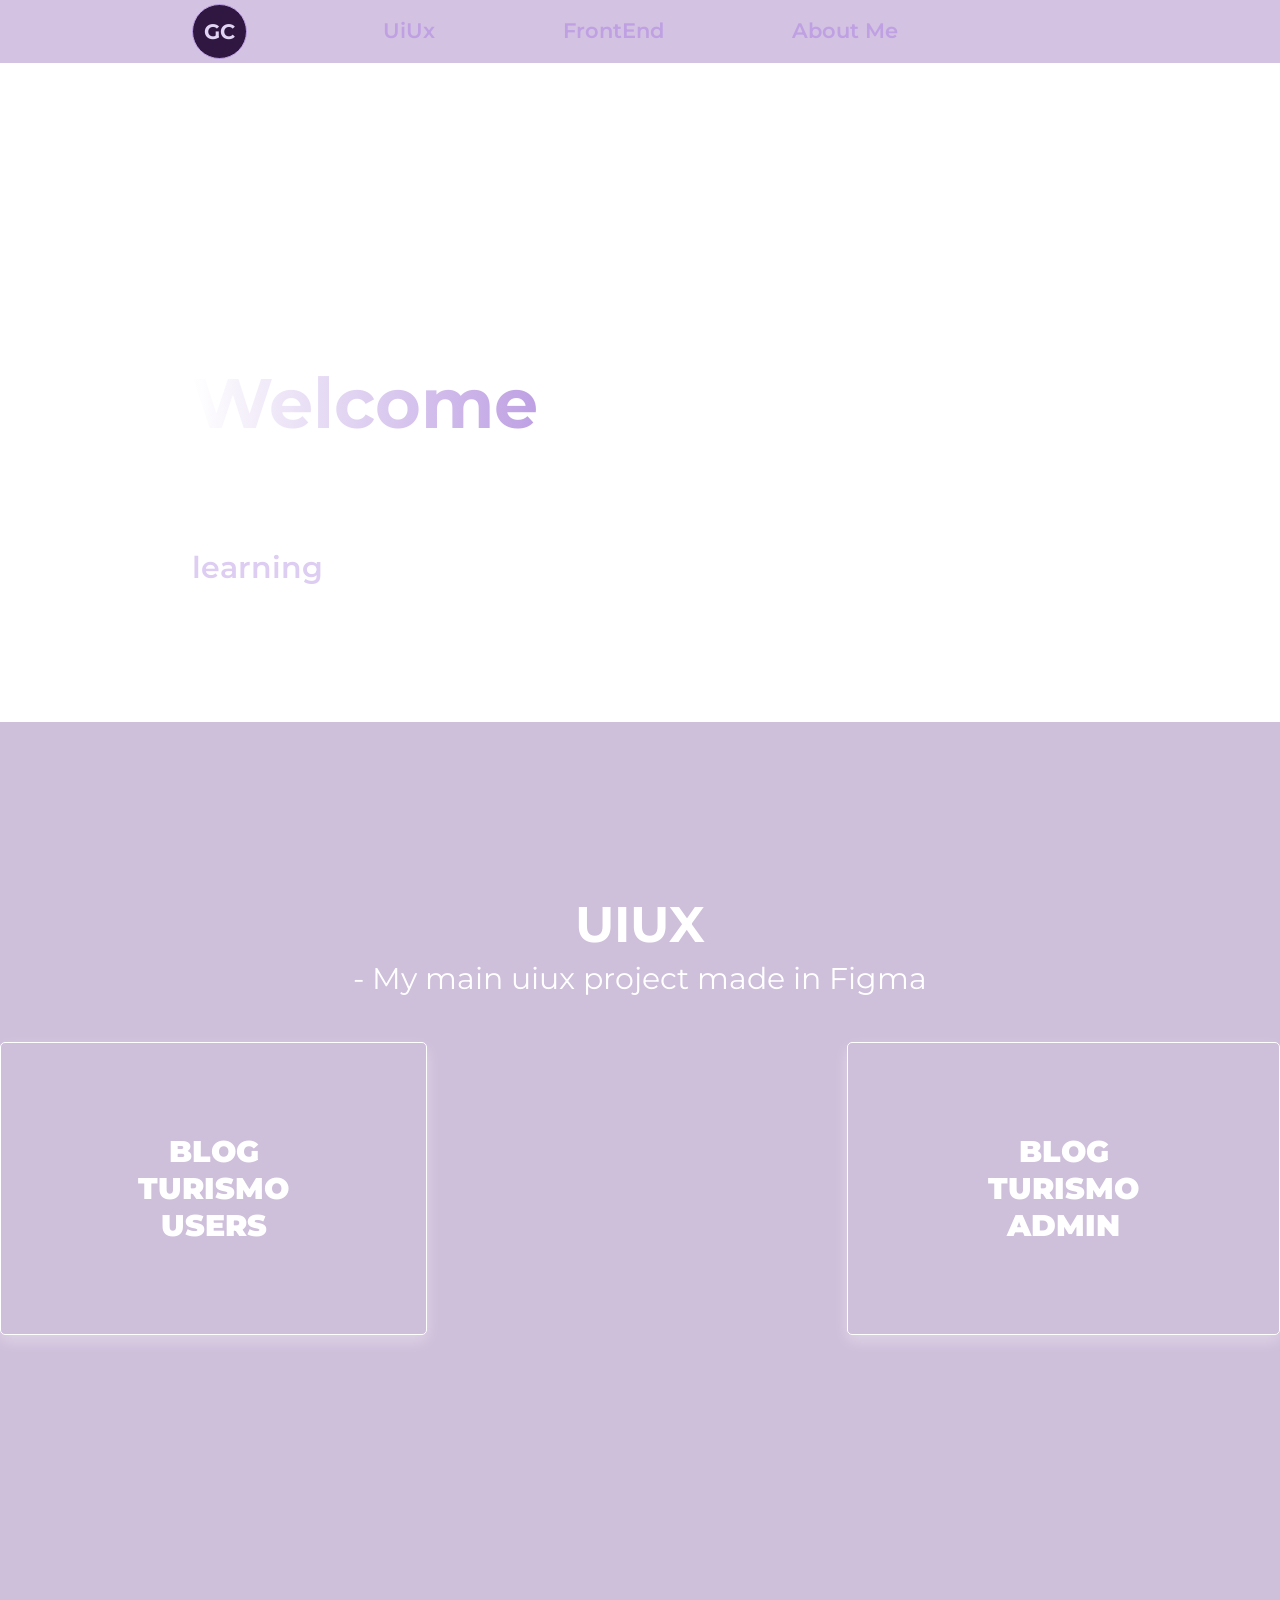
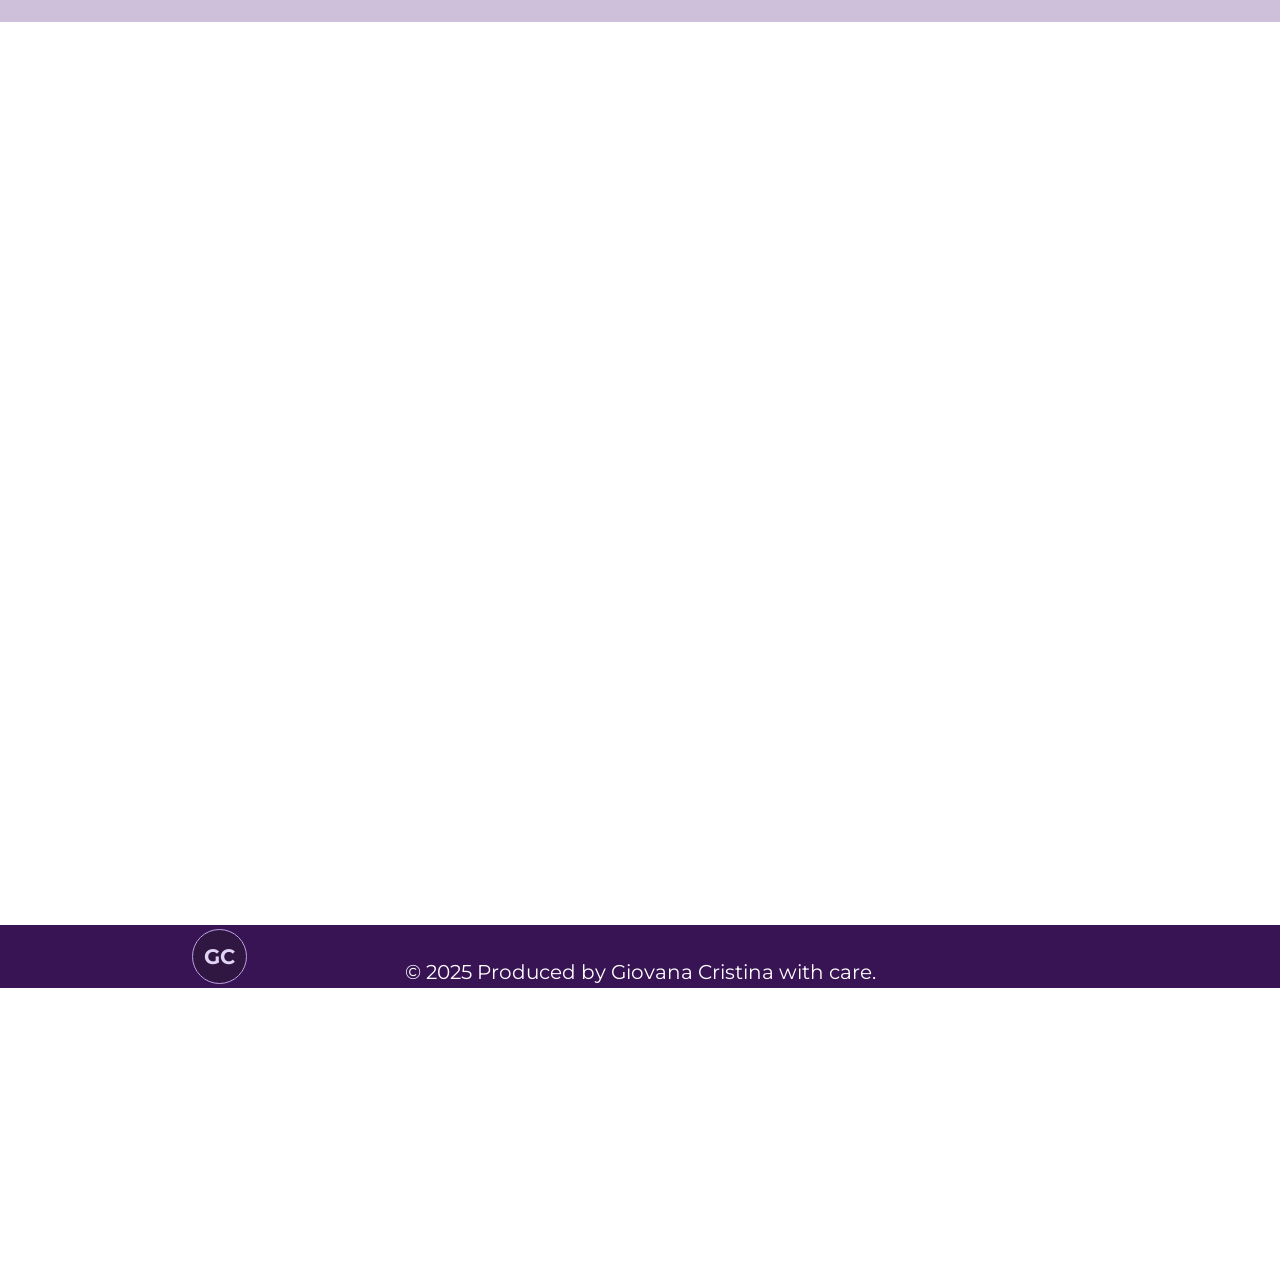
<file: index.html>
<!DOCTYPE html>
<html lang="pt-br">

<head>
    <meta charset="UTF-8">
    <meta name="viewport" content="width=device-width, initial-scale=1.0">
    <link rel="stylesheet" href="style/style.css">
    <title>Meu portifólio</title>
</head>

<body>
    <header class="fundo_header">
        <div class="logo">
            <a href="about_me.html">
                <h4>GC</h4>
            </a>
        </div>
        <nav class="funcionalidades">
            <ul>
                <li><a href="#atvs_uiux">UiUx</a></li>
                <li><a href="#atvs_front">FrontEnd</a></li>
                <li><a href="about_me.html">About Me</a></li>
            </ul>
        </nav>
    </header>
    <main>
        <div id="container">
            <div class="background">
                <video id="video_fundo" autoplay loop muted playsinline>
                    <source src="./images/videos/videofundo.mp4" type="video/mp4">
                </video>
            </div>

            <div id="content_page">
                <h1>Welcome</h1>
                <p>
                    This is my portfolio of activities
                    Sail in this sea of ​​adventures and
                <p class="pbold">learning</p>
                </p>
            </div>

            <div class="uiux_frontend">
                <a href="#atvs_uiux">
                    <h1 class="uiux">UIUX</h1>
                </a>
                <a href="#atvs_front">
                    <h1 class="frontend">FRONTEND</h1>
                </a>
            </div>

            <section class="fundo_atvs">
                <div id="atvs_uiux">
                    <div class="uiux-info">
                        <h1>UIUX</h1>
                        <p>- My main uiux project made in Figma</p>
                    </div>
                    <div id="botoes_uiux">
                        <a href="user_blog.html">
                            <button class="button_blog">BLOG TURISMO USERS</button>
                        </a>
                        <a href="admin_blog.html">
                            <button class="button_blog">BLOG TURISMO ADMIN</button>
                        </a>
                    </div>
                </div>
            </section>

            <div id="atvs_front">
                <h1 class="title_front">FRONTEND</h1>
                <p>- My main activities made in HTML, CSS, JS</p>
                <div class="card">
                    <div class="card-header">
                        <h1>ARRAY</h1>
                    </div>
                    <div class="card-content">
                        <ul>
                            <li><a href="./list_array/exercicio01.html">Exercise 01</a></li>
                            <li><a href="./list_array/exercicio02.html">Exercise 02</a></li>
                            <li><a href="./list_array/exercicio03.html">Exercise 03</a></li>
                            <li><a href="./list_array/exercicio04.html">Exercise 04</a></li>
                            <li><a href="./list_array/exercicio05.html">Exercise 05</a></li>
                            <li><a href="./list_array/exercicio06.html">Exercise 06</a></li>
                            <li><a href="./list_array/exercicio07.html">Exercise 07</a></li>
                            <li><a href="./list_array/exercicio08.html">Exercise 08</a></li>
                            <li><a href="./list_array/exercicio09.html">Exercise 09</a></li>
                        </ul>
                    </div>
                </div>
            </div>

            <div class="card2">
                <div class="card-header2">
                    <h1>FUNÇÕES</h1>
                </div>
                <div class="card-content2">
                    <ul>
                        <li><a href="./list_function/exercicio01.html">Exercise 01</a></li>
                        <li><a href="./list_function/exercicio02.html">Exercise 02</a></li>
                        <li><a href="./list_function/exercicio03.html">Exercise 03</a></li>
                        <li><a href="./list_function/exercicio04.html">Exercise 04</a></li>
                        <li><a href="./list_function/exercicio05.html">Exercise 05</a></li>
                        <li><a href="./list_function/exercicio06.html">Exercise 06</a></li>
                        <li><a href="./list_function/exercicio07.html">Exercise 07</a></li>
                        <li><a href="./list_function/exercicio08.html">Exercise 08</a></li>
                        <li><a href="./list_function/exercicio09.html">Exercise 09</a></li>
                        <li><a href="./list_function/exercicio10.html">Exercise 10</a></li>
                        <li><a href="./list_function/exercicio11.html">Exercise 11</a></li>
                        <li><a href="./list_function/exercicio12.html">Exercise 12</a></li>
                    </ul>
                </div>
            </div>

            <div class="card3">
                <div class="card-header3">
                    <h1>DOM</h1>
                </div>
                <div class="card-content3">
                    <ul>
                        <li><a href="./list_dom/exercicio01.html">Exercise 01</a></li>
                        <li><a href="./list_dom/exercicio02.html">Exercise 02</a></li>
                        <li><a href="./list_dom/exercicio03.html">Exercise 03</a></li>
                        <li><a href="./list_dom/exercicio04.html">Exercise 04</a></li>
                        <li><a href="./list_dom/exercicio05.html">Exercise 05</a></li>
                        <li><a href="./list_dom/exercicio06.html">Exercise 06</a></li>
                        <li><a href="./list_dom/exercicio07.html">Exercise 07</a></li>
                        <li><a href="./list_dom/exercicio08.html">Exercise 08</a></li>
                        <li><a href="./list_dom/exercicio09.html">Exercise 09</a></li>
                        <li><a href="./list_dom/exercicio10.html">Exercise 10</a></li>
                        <li><a href="./list_dom/exercicio11.html">Exercise 11</a></li>
                        <li><a href="./list_dom/exercicio12.html">Exercise 12</a></li>
                        <li><a href="./list_dom/exercicio13.html">Exercise 13</a></li>
                    </ul>
                </div>
            </div>
        </div>
    </main>
    <footer class="fundo_aboutme3">
            <div class="logo_footer">
                <a href="about_me.html">
                    <h4>GC</h4>
                </a>
            </div>
        <p>&copy; 2025 Produced by Giovana Cristina with care.</p>
    </footer>
</body>
</html>
</file>
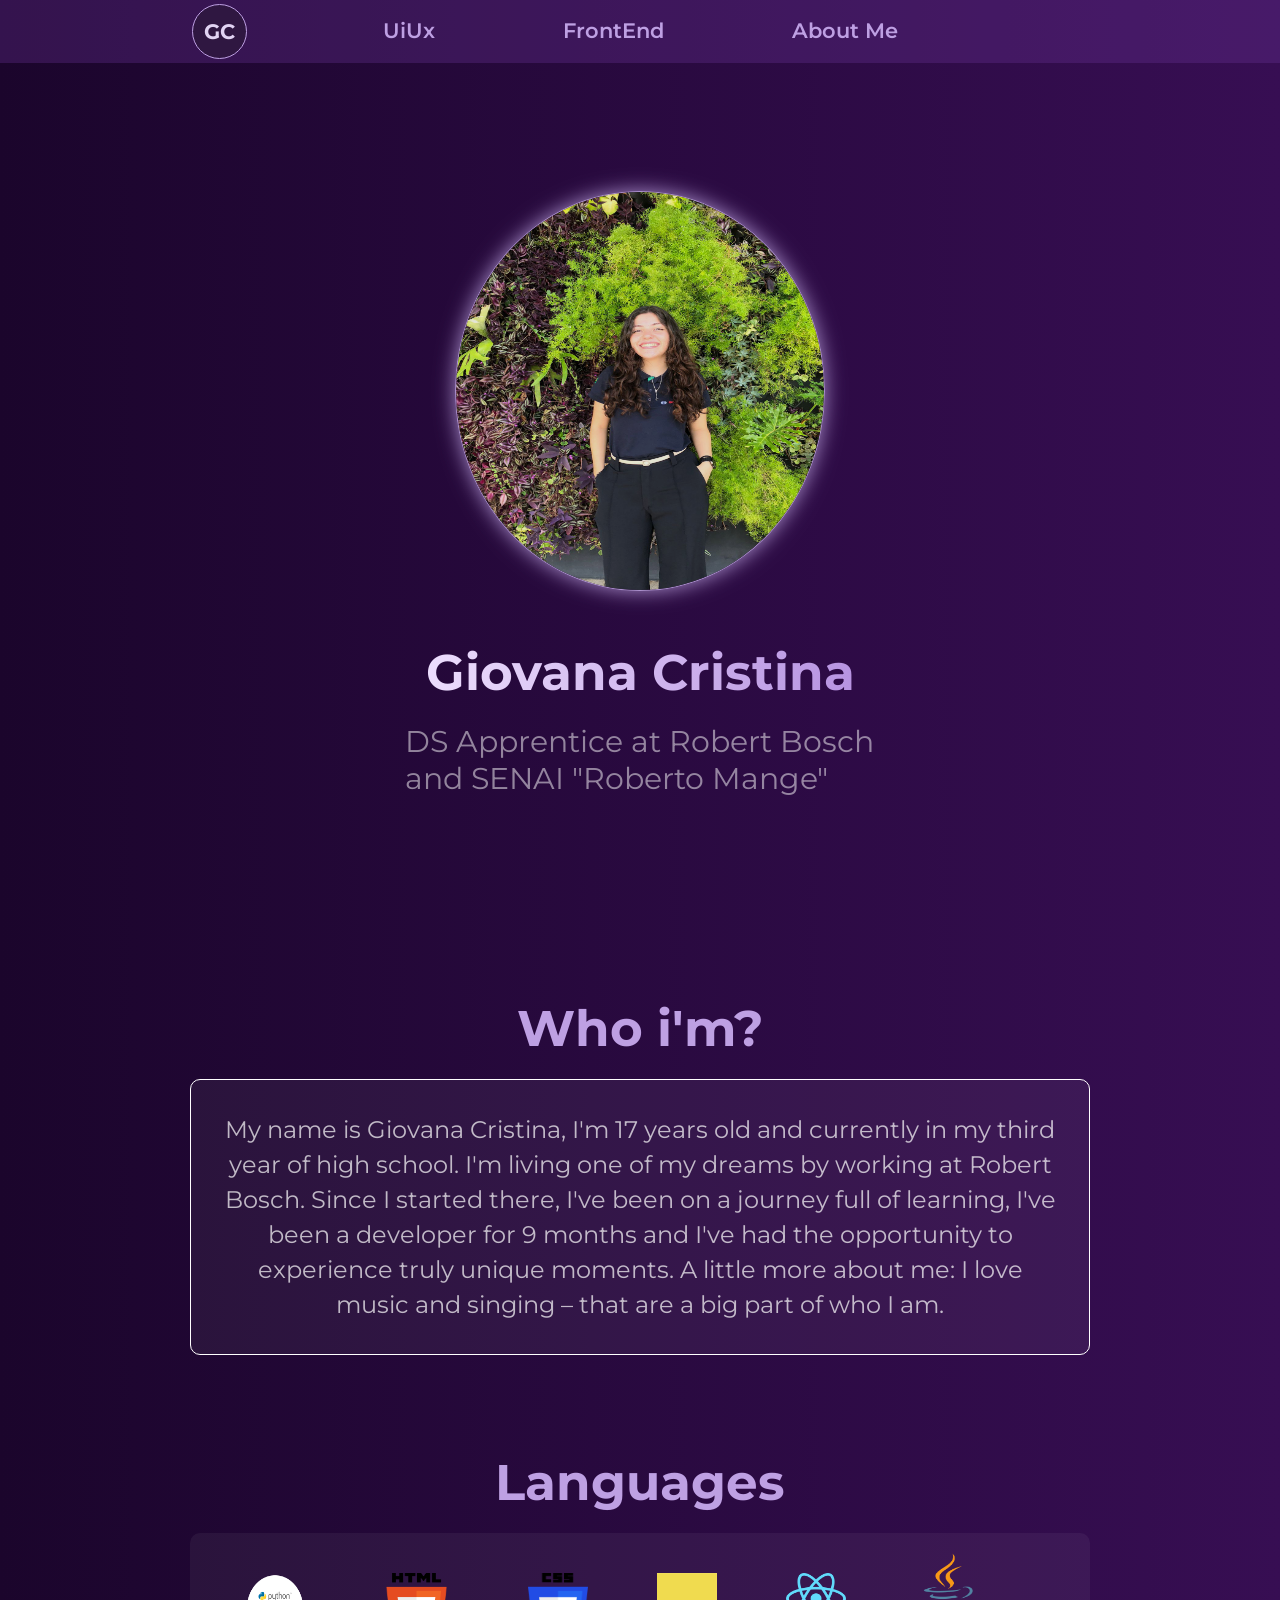
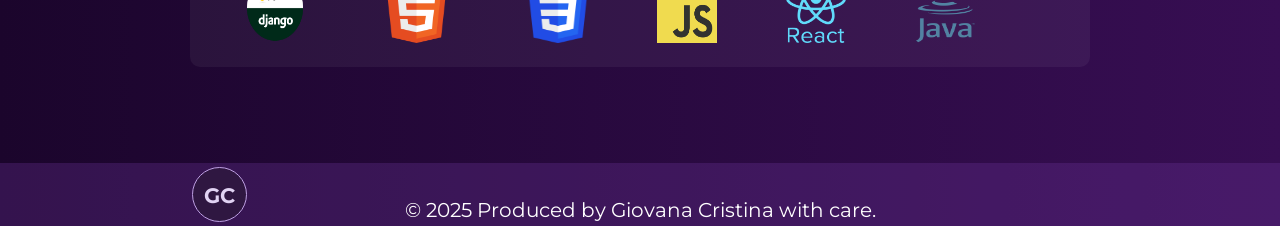
<file: about_me.html>
<!DOCTYPE html>
<html lang="pt-br">
<head>
    <meta charset="UTF-8">
    <meta name="viewport" content="width=device-width, initial-scale=1.0">
    <link rel="stylesheet" href="style/style.css">
    <title>About Me</title>
</head>
<body class="fundo_aboutme">
    <header class="fundo_header">
        <div class="logo">
            <a href="index.html">
                <h4>GC</h4>
            </a>
        </div>
        <nav class="funcionalidades">
            <ul>
                <li><a href="index.html">UiUx</a></li>
                <li><a href="index.html">FrontEnd</a></li>
                <li><a href="about_me.html">About Me</a></li>
            </ul>
        </nav>
    </header>

    <main id="inicio" class="cabecalho">
        <img src="./images/img_perfil.jpg" alt="Foto de perfil" class="foto_perfil">
        <h2>Giovana Cristina</h2>
        <p>DS Apprentice at Robert Bosch and SENAI "Roberto Mange"</p>
    </main>

    <section id="sobre" class="sobre">
        <h2 class="sobre_titulo">Who i'm?</h2>
        <div class="sobre_text">
            <p class="sobre_paragrafo">
                My name is Giovana Cristina, I'm 17 years old and currently in my third year of high school. I'm living one of my dreams by working at Robert Bosch. Since I started there, I've been on a journey full of learning,  I've been a developer for 9 months and I've had the opportunity to experience truly unique moments.
                A little more about me: I love music and singing – that are a big part of who I am.
            </p>
        </div>

        <h2 class="sobre_titulo2">Languages</h2>
        <div class="sobre_text2">
            <div class="logo-languages">
                <img class="python_django" src="./images/logo django python.png" alt="Logo python">
                <img class="html" src="./images/logo html.png" alt="Logo HTML">
                <img class="css" src="./images/logo css.png" alt="Logo CSS">
                <img class="js" src="./images/logo js.png" alt="Logo JS">
                <img class="react" src="./images/logo react.png" alt="Logo react">
                <img class="java" src="./images/logo java.png" alt="Logo Java">
            </div>
        </div>
    </section>

    <footer class="fundo_aboutme2">
            <div class="logo_footer">
                <a href="index.html">
                    <h4>GC</h4>
                </a>
            </div>
        <p>&copy; 2025 Produced by Giovana Cristina with care.</p>
    </footer>
</body>
</html>
</file>
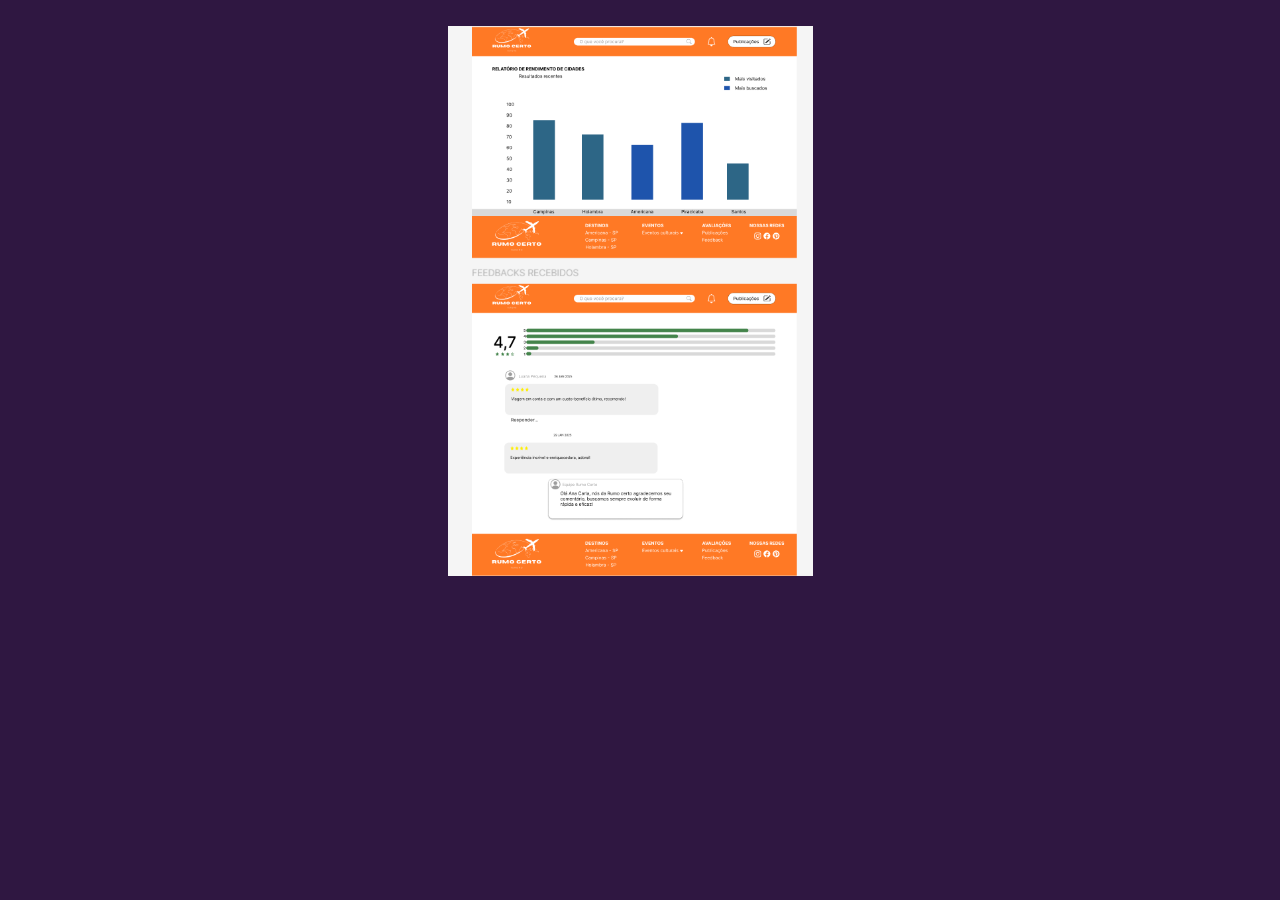
<file: admin_blog.html>
<!DOCTYPE html>
<html lang="en">
<head>
  <meta charset="UTF-8" />
  <meta name="viewport" content="width=device-width, initial-scale=1.0" />
  <link rel="stylesheet" href="style/style.css" />
  <title>Imagem Protótipo Figma</title>
</head>

<body class="body_figma2">
  <div class="content_imgblog2">
    <!-- <h1>Figma Blog Turismo - Users</h1> -->
    <img class="img_figmauser2" src="./images/blog admin.png" />
  </div>
</body>
</html>
</file>
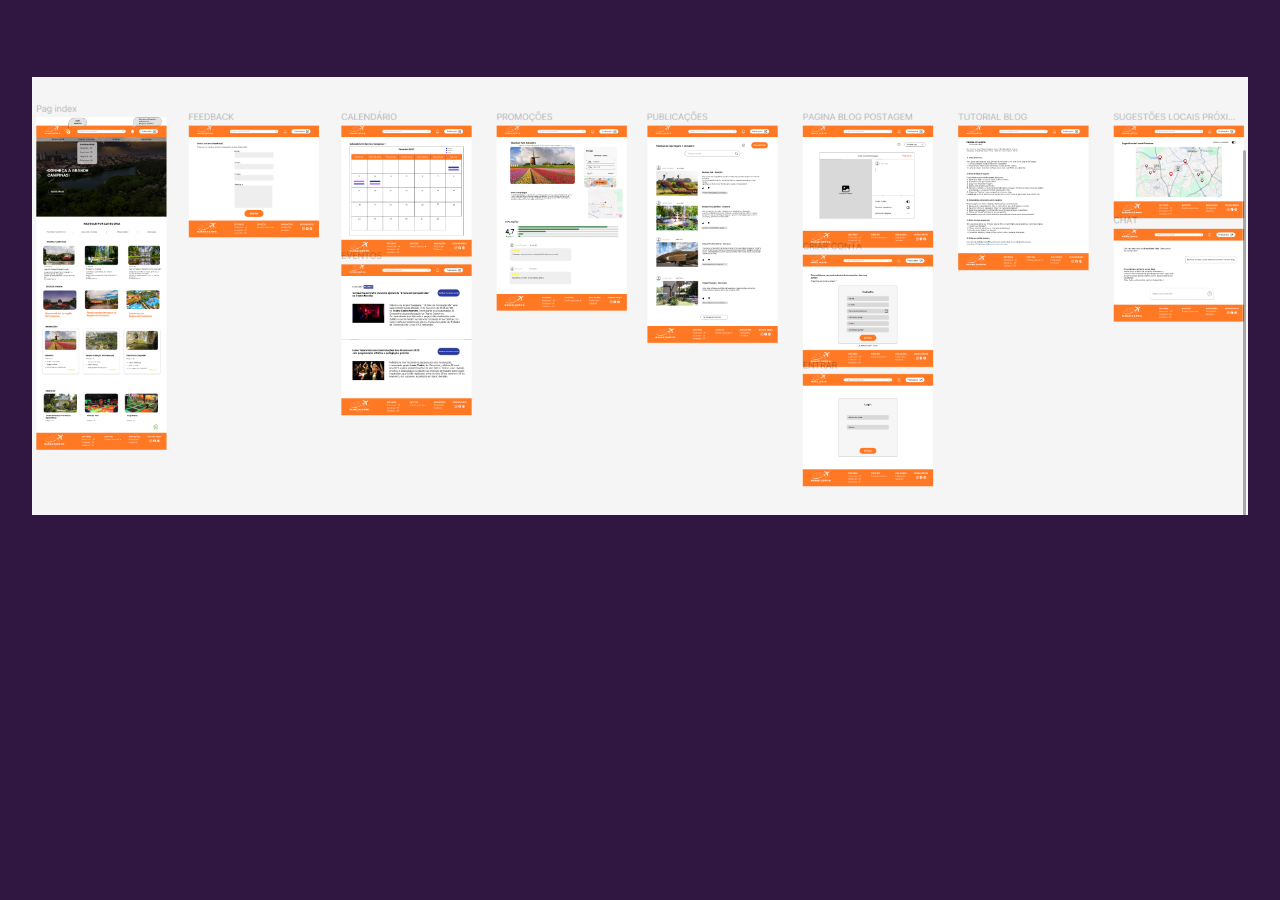
<file: user_blog.html>
<!DOCTYPE html>
<html lang="en">
<head>
  <meta charset="UTF-8" />
  <meta name="viewport" content="width=device-width, initial-scale=1.0" />
  <link rel="stylesheet" href="style/style.css" />
  <title>Imagem Protótipo Figma</title>
</head>

<body class="body_figma">
  <div class="content_imgblog">
    <!-- <h1>Figma Blog Turismo - Users</h1> -->
    <img class="img_figmauser" src="./images/print blog turismo.png" />
  </div>
</body>
</html>
</file>
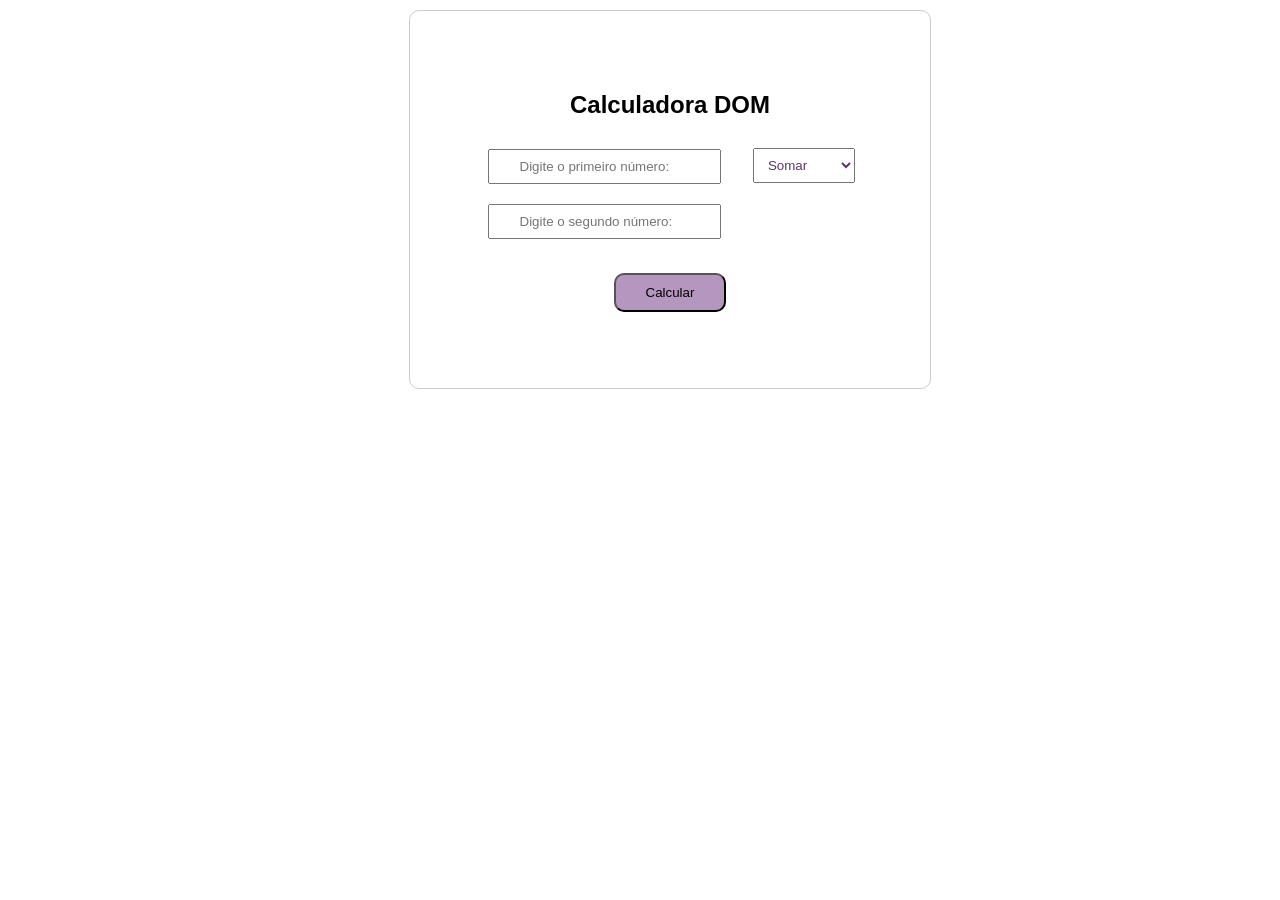
<file: list_dom/exercicio01.html>
<!DOCTYPE html>
<html lang="pt-br">
<head>
    <meta charset="UTF-8">
    <meta name="viewport" content="width=device-width, initial-scale=1.0">
    <title>Exercício 01</title>
</head>
<body>
    <h2>Calculadora DOM</h2>
    <div class="content">
        <input type="number" id="val1" placeholder="Digite o primeiro número:">
        <input type="number" id="val2" placeholder="Digite o segundo número:">

        <select id="operacao">
            <option value="+">Somar</option>
            <option value="-">Subtrair</option>
            <option value="*">Multiplicar</option>
            <option value="/">Dividir</option>
        </select>
    </div>

        <button onclick="fazerCalculo()">Calcular</button>
        <p id="resultado"></p>

    <style>
        html {
            display: flex;
            justify-content: center;
        }

        body {
          font-family: Arial, sans-serif;
          max-width: 400px;
          margin: 10px 20px 0px 80px;
          padding: 60px;
          border: 1px solid #ccc;
          border-radius: 10px;
          text-align: center;
        }

        .content{
            margin-left: -33%;
        }

        input {
            margin: 10px 20px;
            padding: 8px 30px;
        }

        select {
            margin-left: 78%;
            display: grid;
            margin-top: -101px;
            padding: 8px 10px;
            color: rgb(91, 54, 104);
        }

        button {
            margin-top: 90px;
            padding: 10px 30px;
            background-color: rgb(180, 150, 191);
            border-radius: 10px
        }

        ::placeholder {
            margin-left: -20px;
        }
        
    </style>

    <script>
        const soma = (num1, num2) => num1 + num2;
        const subtracao = (num1, num2) => num1 - num2;
        const multiplicacao = (num1, num2) => num1 * num2;
        const divisao = (num1, num2) => num1 / num2;

        const calculadora = (num1, num2, operacao) => {
            switch (operacao) {
                case '+':
                    return soma(num1, num2);
                case '-':
                    return subtracao(num1, num2);
                case '*':
                    return multiplicacao(num1, num2);
                case '/':
                    return divisao(num1, num2);
            }
        };
        const fazerCalculo = () => {
            const val1 = parseInt(document.getElementById('val1').value);
            const val2 = parseInt(document.getElementById('val2').value);
            const operacao = window.document.getElementById('operacao').value;
            const resultado = calculadora(val1, val2, operacao);
            window.document.getElementById('resultado').textContent = `Resultado = ${resultado}`;
        }   
    </script>
</body>
</html>
</file>
<file: style/style.css>
@import url("https://fonts.googleapis.com/css2?family=Dancing+Script&family=Montserrat:ital,wght@0,100..900;1,100..900&family=Roboto:ital,wght@0,100;0,300;0,400;0,500;0,700;0,900;1,100;1,300;1,400;1,500;1,700;1,900&display=swap");
@import url("https://fonts.googleapis.com/css2?family=Dancing+Script&family=Inter:ital,opsz,wght@0,14..32,100..900;1,14..32,100..900&family=Montserrat:ital,wght@0,100..900;1,100..900&family=Roboto:ital,wght@0,100;0,300;0,400;0,500;0,700;0,900;1,100;1,300;1,400;1,500;1,700;1,900&display=swap");

/*>>>>>ATIVIDADES<<<<<*/
*{
    margin: 0;
    padding: 0;
    box-sizing: border-box;
}

html {
    scroll-behavior: smooth;
}

#video_fundo{
    top: 0;
    left: 0;
    width: 100%;
    height: 320vh;
    object-fit: cover;
    filter: brightness(50%);
    position: absolute;
    z-index: -1;
}

.fundo_header{
    background-color: rgba(111, 54, 155, 0.3);
    height: 63px;
}

.logo{
    width: 55px;
    height: 55px;
    background-color: rgb(47, 23, 65);
    position: absolute;
    border: 1px solid  #BEA0E3;
    border-radius: 50px;
    top: 4px; 
    left: 15%;
}

.logo h4{
    display: flex;
    justify-content: center;
    margin-top: 27%;
    font-family: 'Montserrat';
    font-size: 21px;
    font-weight: 700;
}

.logo:hover{
    background-color: #60497d;
    transition: 2.7s ease;
    cursor: pointer;
}

.logo a{
    text-decoration: none;
    color: #e1d3f3;
    /* color: #d7c2f0; */
}

.funcionalidades a{
    text-decoration: none;
    color:#BEA0E3;
}

.funcionalidades ul{
    list-style: none;
    display: flex;
    justify-content: center;
    gap: 10%;
}

.funcionalidades li{
    margin-top: 18px;
    font-size: 21px;
    font-weight: 600;
    font-family: 'Montserrat';
}

.funcionalidades a:hover{
    color: white;
    transition: 0.5s ease;
}

#content_page h1{
    font-family: 'Montserrat';
    position: absolute;
    z-index: 2;
    top: 40%;
    left: 15%;
    background: linear-gradient(to right, #ffffff, #BEA0E3);
    background-clip: text;
    color: transparent;
    font-size: 70px;
}

#content_page p{
    font-family: 'Montserrat';
    position: absolute;
    z-index: 2;
    top: 49%;
    left: 15%;
    color: white;
    font-size: 30px;
    width: 23%;
}

#content_page .pbold{
    font-weight: 600;
    top: 61%;
    color: #ddcdf2;
}

.uiux_frontend h1 {
    color: white;
    z-index: 3;
    position: relative;
    text-decoration: none;
    font-family: 'Montserrat';
    font-size: 55px;
    display: flex;
    flex-direction: column;
    align-items: center;
    gap: 10px;
    margin-left: 50%;
    margin-top: 13%;
}

.uiux_frontend a{
    text-decoration: none;
}

.uiux:hover{
    color: #BEA0E3;
    cursor: pointer;
    transition: 0.5s ease;
}

.frontend:hover{
    color: #BEA0E3;
    cursor: pointer;
    transition: 0.5s ease;
}

#atvs_uiux h1{
    z-index: 3;
    font-family: 'Montserrat';
    margin-top: 30%;
    font-size: 50px;
    color:#ffffff;
}

#atvs_uiux{
    display: flex;
    justify-content: center;
}

#botoes_uiux{
    z-index: 3;
    position: absolute;
    display: flex;
    gap: 420px;
    margin-top: 25%;
}

.button_blog{
    background-color: transparent;
    padding: 90px 100px;
    border: 1px solid #ffffff;
    border-radius: 5px;
    /* margin-top: 320%; */
    color: #ffffff;
    box-shadow: 0 6px 16px rgba(255, 255, 255, 0.35);
    font-size: 30px;
    font-family: 'Montserrat';
    font-weight: 900;
}

.button_blog:hover{
    border: 1px solid #BEA0E3;
    color: #BEA0E3;
    transition: 0.8s ease;
    cursor: pointer;
}

.uiux-info p{
    z-index: 3;
    font-size: 30px;
    margin-top: 5px;
    font-family: 'Montserrat';
    color: white;
}

.uiux-info h1{
    display: flex;
    justify-content: center;
    width: 100%;
    color: white;
}

.fundo_atvs{
    height: 100vh;
    background-color: rgba(94, 45, 132, 0.3);
    margin-top: 15%;
}

.body_figma{
    margin: 0;
    padding: 0;
    background-color: rgb(47, 23, 65);
}

.content_imgblog{
    margin-top: 6%;
    width: 100%;
    display: flex;
    justify-content: center;
}

.content_imgblog img{
    width: 95%;
    display: flex;
    justify-content: center;
}

#atvs_front .title_front{
    color: white;
    font-family: 'Montserrat';
    display: flex;
    justify-content: center;
    font-size: 50px;
    margin-top: 10%;
}

#atvs_front p{
    font-size: 30px;
    margin-top: 5px;
    font-family: 'Montserrat';
    color: white;
    display: flex;
    justify-content: center;
}

.card {
    width: 30%;
    height: 24vh;
    margin-left: 3%;
    margin-top: 10%;
    display: flex;
    flex-direction: column;
    align-items: center;
    padding: 0.5rem;
    background: transparent;
    border: 1px solid #ffffff;
    border-radius: 5px;
    box-shadow: 0 6px 16px rgba(255, 255, 255, 0.35);
    transition: 0.4s;
    overflow: hidden;
    color: white;
    position: relative;
}

.card:hover {
    height: 354px;
    cursor: pointer;
}

.card-header {
    width: 100%;
    text-align: center;
    flex-shrink: 0;
}

.card h1 {
    margin: 1.3rem 0 0.5rem;
    color: rgb(255, 255, 255);
    font-family: 'Montserrat';
    font-weight: 900;
}

.card-content {
    margin-top: auto;
    opacity: 0;
    transition: opacity 0.4s ease;
}

.card:hover .card-content {
    opacity: 1;
}

.card ul {
    padding: 0;
    margin: 0;
}

.card-content ul {
    display: grid;
    grid-template-columns: repeat(2, 1fr);
    gap: 0.5rem; 
    padding: 0;
    margin: 1rem 0;
    column-gap: 5rem;
}

.card li {
    list-style: none;
}

.card a{
    text-decoration: none;
    color: white;
    font-family: 'Montserrat';
    font-size: 20px;
}

.card a:hover{
    color: #BEA0E3;
}

.card2 {
    width: 30%;
    height: 24vh;
    margin-left: 35%;
    margin-top: -11.6%;
    display: flex;
    flex-direction: column;
    align-items: center;
    padding: 0.5rem;
    background: transparent;
    border: 1px solid #ffffff;
    border-radius: 5px;
    box-shadow: 0 6px 16px rgba(255, 255, 255, 0.35);
    transition: 0.4s;
    overflow: hidden;
    color: white;
    position: relative;
}

.card2:hover {
    height: 354px;
    cursor: pointer;
}

.card-header2 {
    width: 100%;
    text-align: center;
    flex-shrink: 0;
}

.card2 h1 {
    margin: 1.3rem 0 0.5rem;
    color: rgb(255, 255, 255);
    font-family: 'Montserrat';
    font-weight: 900;
}

.card-content2 {
    margin-top: auto;
    opacity: 0;
    transition: opacity 0.4s ease;
}

.card2:hover .card-content2 {
    opacity: 1;
}

.card2 ul {
    padding: 0;
    margin: 0;
}

.card-content2 ul {
    display: grid;
    grid-template-columns: repeat(2, 1fr);
    gap: 0.5rem; 
    padding: 0;
    margin: 1rem 0;
    column-gap: 5rem;
}

.card2 li {
    list-style: none;
}

.card2 a{
    text-decoration: none;
    color: white;
    font-family: 'Montserrat';
    font-size: 20px;
}

.card2 a:hover{
    color: #BEA0E3;
}

.card3 {
    width: 30%;
    height: 24vh;
    margin-left: 67%;
    margin-top: -11.5%;
    display: flex;
    flex-direction: column;
    align-items: center;
    padding: 0.5rem;
    background: transparent;
    border: 1px solid #ffffff;
    border-radius: 5px;
    box-shadow: 0 6px 16px rgba(255, 255, 255, 0.35);
    transition: 0.4s;
    overflow: hidden;
    color: white;
    position: relative;
}

.card3:hover {
    height: 354px;
    cursor: pointer;
}

.card-header3 {
    width: 100%;
    text-align: center;
    flex-shrink: 0;
}

.card3 h1 {
    margin: 1.3rem 0 0.5rem;
    color: rgb(255, 255, 255);
    font-family: 'Montserrat';
    font-weight: 900;
}

.card-content3 {
    margin-top: auto;
    opacity: 0;
    transition: opacity 0.4s ease;
}

.card3:hover .card-content3 {
    opacity: 1;
}

.card3 ul {
    padding: 0;
    margin: 0;
}

.card-content3 ul {
    display: grid;
    grid-template-columns: repeat(2, 1fr);
    gap: 0.5rem; 
    padding: 0;
    margin: 1rem 0;
    column-gap: 5rem;
}

.card3 li {
    list-style: none;
}

.card3 a{
    text-decoration: none;
    color: white;
    font-family: 'Montserrat';
    font-size: 20px;
}

.card3 a:hover{
    color: #BEA0E3;
}

.body_figma2{
    margin: 0;
    padding: 0;
    background-color: rgb(47, 23, 65);
    display: flex;
    justify-content: center;
}

.content_imgblog2{
    margin-top: 2%;
    width: 30%;
}

.content_imgblog2 img{
    width: 95%;
}

/*>>>>SOBRE MIM<<<<<*/
.fundo_aboutme{
    background: linear-gradient(to right, #1b052c, #370e53);
    margin: 0;
    padding: 0;
    box-sizing: border-box;
    color: white;
    font-family: 'Montserrat';
}

.foto_perfil{
    width: 370px;
    margin-top: -3%;
    height: 400px;
    box-shadow: 0 0 20px #BEA0E3;
    border-radius: 50%;
    border: 1px solid #BEA0E3;
    filter: brightness(0.9);
}

.cabecalho {
    min-height: 100vh;
    display: flex;
    justify-content: center;
    flex-direction: column;
    align-items: center;
}

.cabecalho h2{
    font-size: 50px;
    background: linear-gradient(to right, #ecddfd, #b793e1);
    background-clip: text;
    color: transparent;
    font-weight: bold;
    margin-top: 4%;
}

.cabecalho p{
    font-size: 30px;
    opacity: 0.5;
    width: 500px;
    margin-top: 20px;
    margin-left: 30px;
}

.sobre{
    padding: 6rem 2rem;
}

.sobre_titulo{
    font-size: 50px;
    margin-top: -5%;
    text-align: center;
    color: #BEA0E3;
    margin-bottom: 20px;
}

.sobre_text{
    padding: 2rem;
    max-width: 900px;
    margin: 0 auto;
    border-radius: 10px;
    border: 1px solid rgb(255, 255, 255);
    backdrop-filter: blur (10px);
    background: rgba(255, 255, 255, 0.05);
}

.sobre_paragrafo{
    font-size: 1.5rem;
    opacity: 0.7;
    line-height: 35px;
    text-align: center;
}

.sobre_titulo2{
    font-size: 50px;
    margin-top: 8%;
    text-align: center;
    color: #BEA0E3;
    margin-bottom: 20px;
}

.sobre_text2{
    padding: 5px;
    max-width: 900px;
    margin: 0 auto;
    border-radius: 10px;
    backdrop-filter: blur (10px);
    background: rgba(255, 255, 255, 0.05);
}

/*LANGUAGES*/
.logo-languages img{
    width: 60px;
    height: 70px;
    margin: 15px;
    margin-left: 50px;
}

.logo-languages .html{
    width: 85px;
}

.logo-languages .java{
    height: 90px;
}

/*FOOTER*/
.fundo_aboutme2{
    background-color: rgba(111, 54, 155, 0.3);
    height: 63px;
}

.logo_footer{
    width: 55px;
    height: 55px;
    background-color: rgb(47, 23, 65);
    border: 1px solid  #BEA0E3;
    border-radius: 50px;
    position: relative;
    top: 4px; 
    left: 15%;
}

.logo_footer h4{
    display: flex;
    justify-content: center;
    margin-top: 27%;
    font-family: 'Montserrat';
    font-size: 21px;
    font-weight: 700;
}

.logo_footer a{
    text-decoration: none;
    color: #e1d3f3;
}

.logo_footer:hover{
    background-color: #60497d;
    transition: 2.7s ease;
    cursor: pointer;
}

.fundo_aboutme2 p{
    text-align: center;
    font-size: 20px;
    margin-top: -20px;
}

.fundo_aboutme3{
    background-color: #381454;
    height: 63px;
    margin-top: 15%;
}

.fundo_aboutme3 p{
    color: white;
    font-family: 'Montserrat';
    text-align: center;
    font-size: 20px;
    margin-top: -20px;
}
</file>
